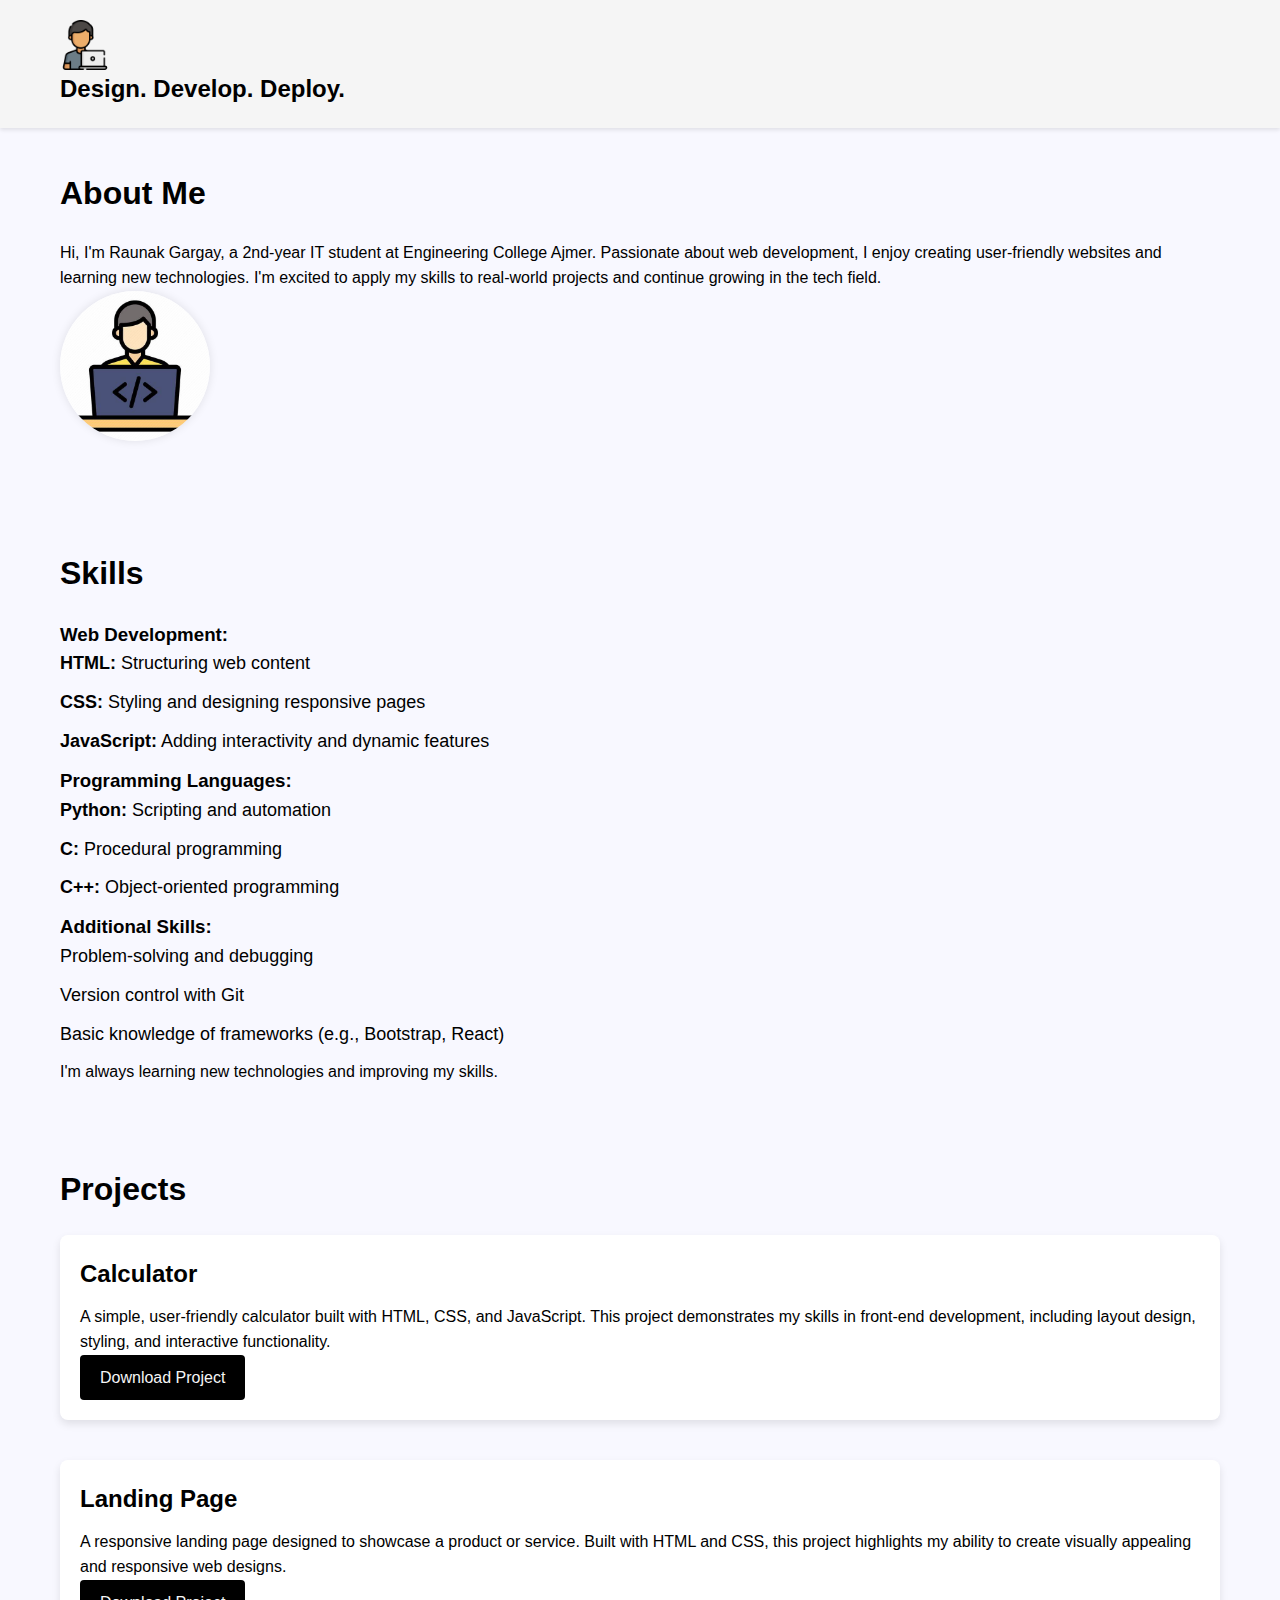
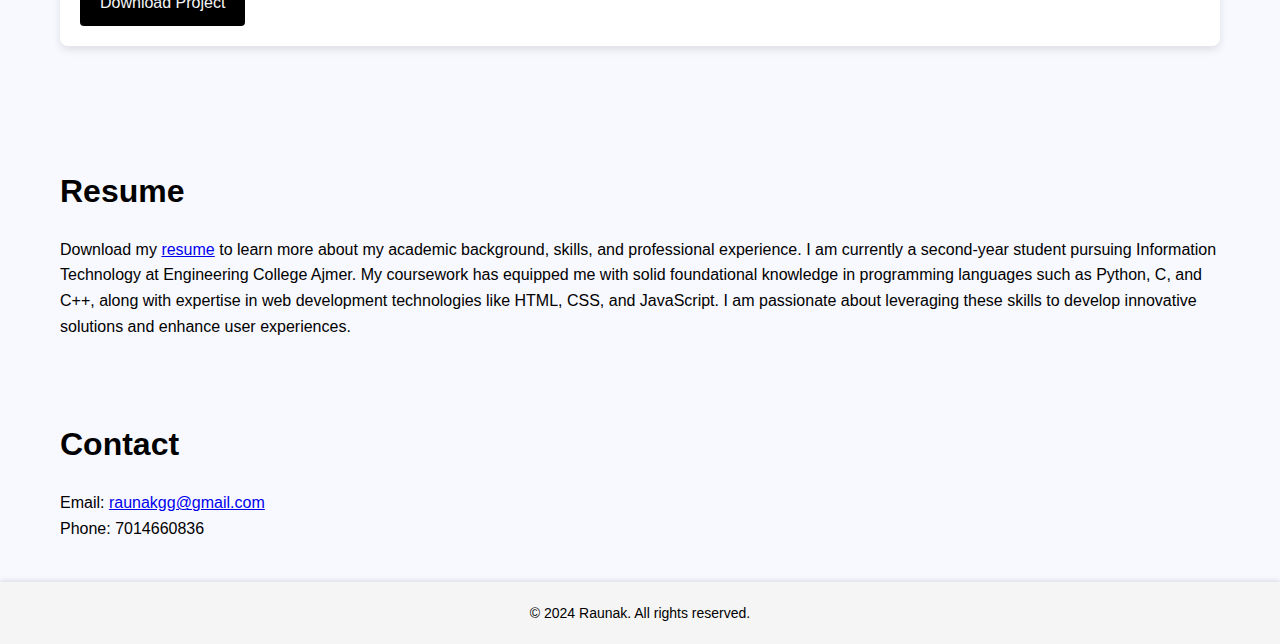
<file: codsoft_taskno2/index.html>
<!DOCTYPE html>
<html lang="en">

<head>
    <meta charset="UTF-8">
    <meta name="viewport" content="width=device-width, initial-scale=1.0">
    <title>Portfolio - Raunak Gargay</title>
    <link rel="stylesheet" href="styles.css">
</head>

<body>
    <header>
        <div class="container">
            <div class="logo">
                <img src="./images/programmer.png" alt="Programmer">
            </div>
            <div class="tagline">
                <h1>Design. Develop. Deploy.</h1>
            </div>
        </div>
    </header>

    <section id="about">
        <div class="container">
            <h2>About Me</h2>
            <p>Hi, I'm Raunak Gargay, a 2nd-year IT student at Engineering College Ajmer. Passionate about web
                development, I enjoy creating user-friendly websites and learning new technologies. I'm excited to apply
                my skills to real-world projects and continue growing in the tech field.</p>
            <img src="./images/profile.jpg" alt="Profile Picture" class="profile-photo">
        </div>
    </section>

    <section id="skills">
        <div class="container">
            <h2>Skills</h2>
            <h3>Web Development:</h3>
            <ul>
                <li><strong>HTML:</strong> Structuring web content</li>
                <li><strong>CSS:</strong> Styling and designing responsive pages</li>
                <li><strong>JavaScript:</strong> Adding interactivity and dynamic features</li>
            </ul>
            <h3>Programming Languages:</h3>
            <ul>
                <li><strong>Python:</strong> Scripting and automation</li>
                <li><strong>C:</strong> Procedural programming</li>
                <li><strong>C++:</strong> Object-oriented programming</li>
            </ul>
            <h3>Additional Skills:</h3>
            <ul>
                <li>Problem-solving and debugging</li>
                <li>Version control with Git</li>
                <li>Basic knowledge of frameworks (e.g., Bootstrap, React)</li>
            </ul>
            <p>I'm always learning new technologies and improving my skills.</p>
        </div>
    </section>

    <section id="projects">
        <div class="container">
            <h2>Projects</h2>

            <div class="project">
                <h3>Calculator</h3>
                <p>A simple, user-friendly calculator built with HTML, CSS, and JavaScript. This project demonstrates my
                    skills in front-end development, including layout design, styling, and interactive functionality.
                </p>
                <a href="./projects/codsoft_taskno3.zip" download>Download Project</a>
            </div>

            <div class="project">
                <h3>Landing Page</h3>
                <p>A responsive landing page designed to showcase a product or service. Built with HTML and CSS, this
                    project highlights my ability to create visually appealing and responsive web designs.</p>
                <a href="./projects/codsoft_taskno1.zip" download>Download Project</a>
            </div>
        </div>
    </section>

    <section id="resume">
        <div class="container">
            <h2>Resume</h2>
            <p>Download my <a href="./Raunak_Resume.pdf" download>resume</a> to learn more about my academic background,
                skills, and professional experience. I am currently a second-year student pursuing Information
                Technology at Engineering College Ajmer. My coursework has equipped me with solid foundational knowledge
                in programming languages such as Python, C, and C++, along with expertise in web development
                technologies like HTML, CSS, and JavaScript. I am passionate about leveraging these skills to develop
                innovative solutions and enhance user experiences.</p>
        </div>
    </section>


    <section id="contact">
        <div class="container">
            <h2>Contact</h2>
            <p>Email: <a href="mailto:raunakgg@gmail.com">raunakgg@gmail.com</a></p>
            <p>Phone: 7014660836</p>
        </div>
    </section>

    <footer>
        <div class="container">
            <p>&copy; 2024 Raunak. All rights reserved.</p>
        </div>
    </footer>

</body>

</html>
</file>
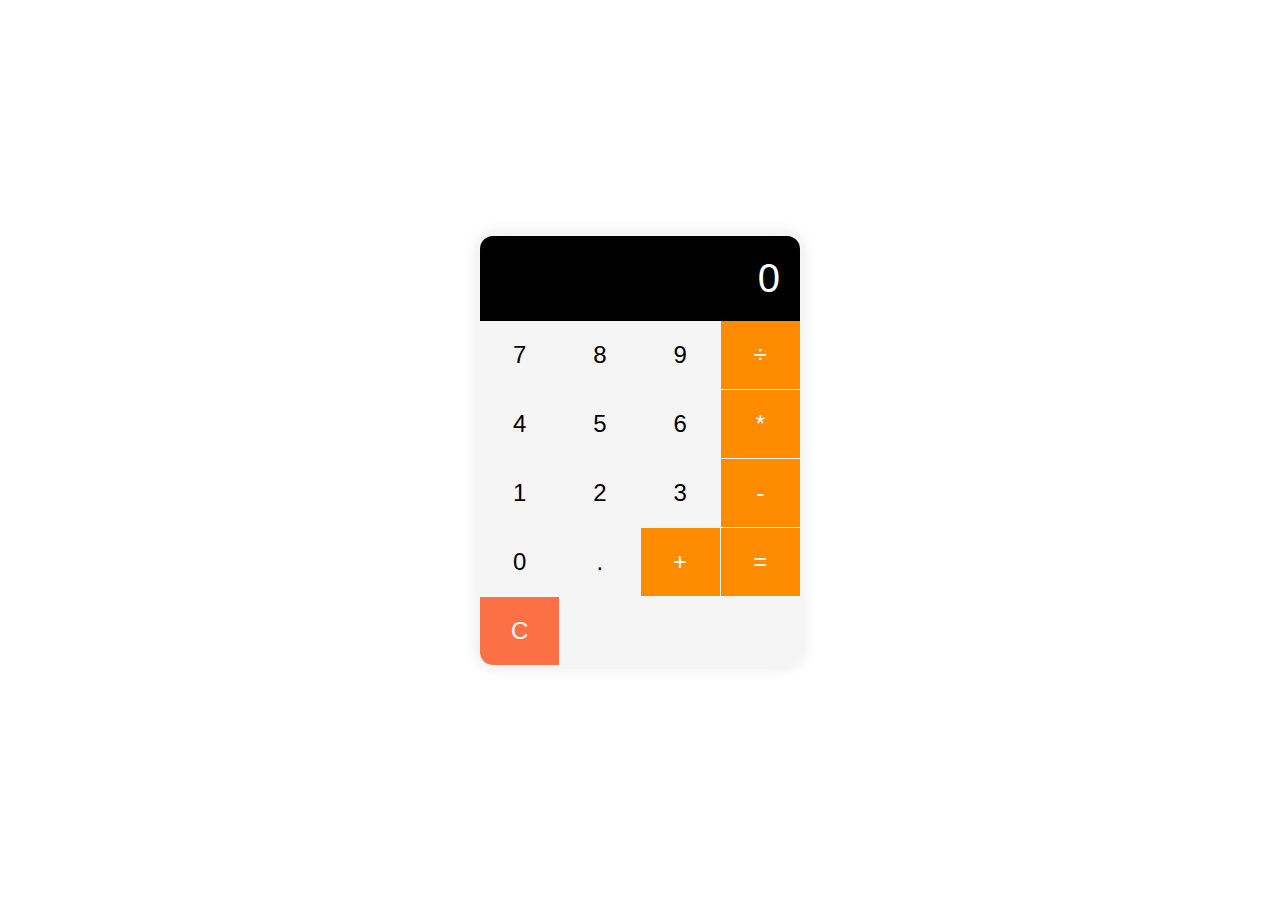
<file: codsoft_taskno3/index.html>
<!DOCTYPE html>
<html lang="en">
<head>
    <meta charset="UTF-8">
    <meta name="viewport" content="width=device-width, initial-scale=1.0">
    <title>Calculator</title>
    <link rel="stylesheet" href="styles.css">
</head>
<body>
    <div class="calculator">
        <div class="display" id="display">0</div>
        <div class="buttons">
            <button class="btn" data-value="7">7</button>
            <button class="btn" data-value="8">8</button>
            <button class="btn" data-value="9">9</button>
            <button class="btn operator" data-value="/">÷</button>
            <button class="btn" data-value="4">4</button>
            <button class="btn" data-value="5">5</button>
            <button class="btn" data-value="6">6</button>
            <button class="btn operator" data-value="*">*</button>
            <button class="btn" data-value="1">1</button>
            <button class="btn" data-value="2">2</button>
            <button class="btn" data-value="3">3</button>
            <button class="btn operator" data-value="-">-</button>
            <button class="btn" data-value="0">0</button>
            <button class="btn" data-value=".">.</button>
            <button class="btn operator" data-value="+">+</button>
            <button class="btn operator" data-value="=">=</button>
            <button class="btn clear" data-value="C">C</button>
        </div>
    </div>

    <script src="script.js"></script>
</body>
</html>
</file>
<file: codsoft_taskno2/styles.css>
* {
    margin: 0;
    padding: 0;
    box-sizing: border-box;
}

body {
    font-family: Arial, sans-serif;
    line-height: 1.6;
    background-color: ghostwhite;
    color: black;
}

header {
    background-color: whitesmoke;
    padding: 20px 0;
    box-shadow: 0 2px 4px rgba(0, 0, 0, 0.1);
}

.container {
    max-width: 1200px;
    margin: 0 auto;
    padding: 0 20px;
}

.logo img {
    max-height: 50px;
    vertical-align: middle;
}

.tagline h1 {
    margin: 0;
    font-size: 24px;
    color: black;
}

section {
    padding: 40px 0;
}

section h2 {
    font-size: 32px;
    margin-bottom: 20px;
    color: black;
}

.profile-photo {
    width: 150px;
    height: 150px; 
    border-radius: 50%;
    margin-bottom: 20px;
    object-fit: cover; 
    object-position: center; 
    box-shadow: 0 0 10px rgba(0, 0, 0, 0.1); 
}

ul {
    list-style: none;
    padding: 0;
}

ul li {
    font-size: 18px;
    margin-bottom: 10px;
}

.project {
    margin-bottom: 40px;
    padding: 20px;
    background-color: white;
    box-shadow: 0 4px 8px rgba(0, 0, 0, 0.1);
    border-radius: 8px;
}

.project h3 {
    font-size: 24px;
    margin-bottom: 10px;
    color: black;
}

.project p {
    color: black;
    line-height: 1.6;
}

.project a {
    display: inline-block;
    padding: 10px 20px;
    background-color: black;
    color: whitesmoke;
    text-decoration: none;
    border-radius: 4px;
    transition: background-color 0.3s;
}

.project a:hover {
    background-color: black;
}

footer {
    background-color: whitesmoke;
    padding: 20px 0;
    text-align: center;
    box-shadow: 0 -2px 4px rgba(0, 0, 0, 0.1);
    color: black;
    font-size: 14px;
}
</file>
<file: codsoft_taskno3/styles.css>
body {
    display: flex;
    justify-content: center;
    align-items: center;
    height: 100vh;
    background-color: white;
    margin: 0;
    font-family: 'Roboto', sans-serif;
}

.calculator {
    width: 320px;
    border: 2px solid whitesmoke;
    border-radius: 15px;
    box-shadow: 0 0 15px rgba(0, 0, 0, 0.1);
    overflow: hidden;
}

.display {
    background-color: black;
    color: #fff;
    font-size: 2.5em;
    text-align: right;
    padding: 20px;
    box-sizing: border-box;
}

.buttons {
    display: grid;
    grid-template-columns: repeat(4, 1fr);
    gap: 1px;
    background-color: whitesmoke;
}

.btn {
    padding: 20px;
    font-size: 1.5em;
    border: none;
    background-color: whitesmoke;
    cursor: pointer;
    box-sizing: border-box;
    transition: background-color 0.3s;
}

.btn.operator {
    background-color: rgb(255, 140, 0);
    color: #fff;
}

.btn.clear {
    background-color: rgba(255, 60, 0, 0.716);
    color: #fff;
}

.btn:hover {
    background-color: white;
}

.btn.operator:hover {
    background-color: orange;
}

.btn.clear:hover {
    background-color: red;
}
</file>
